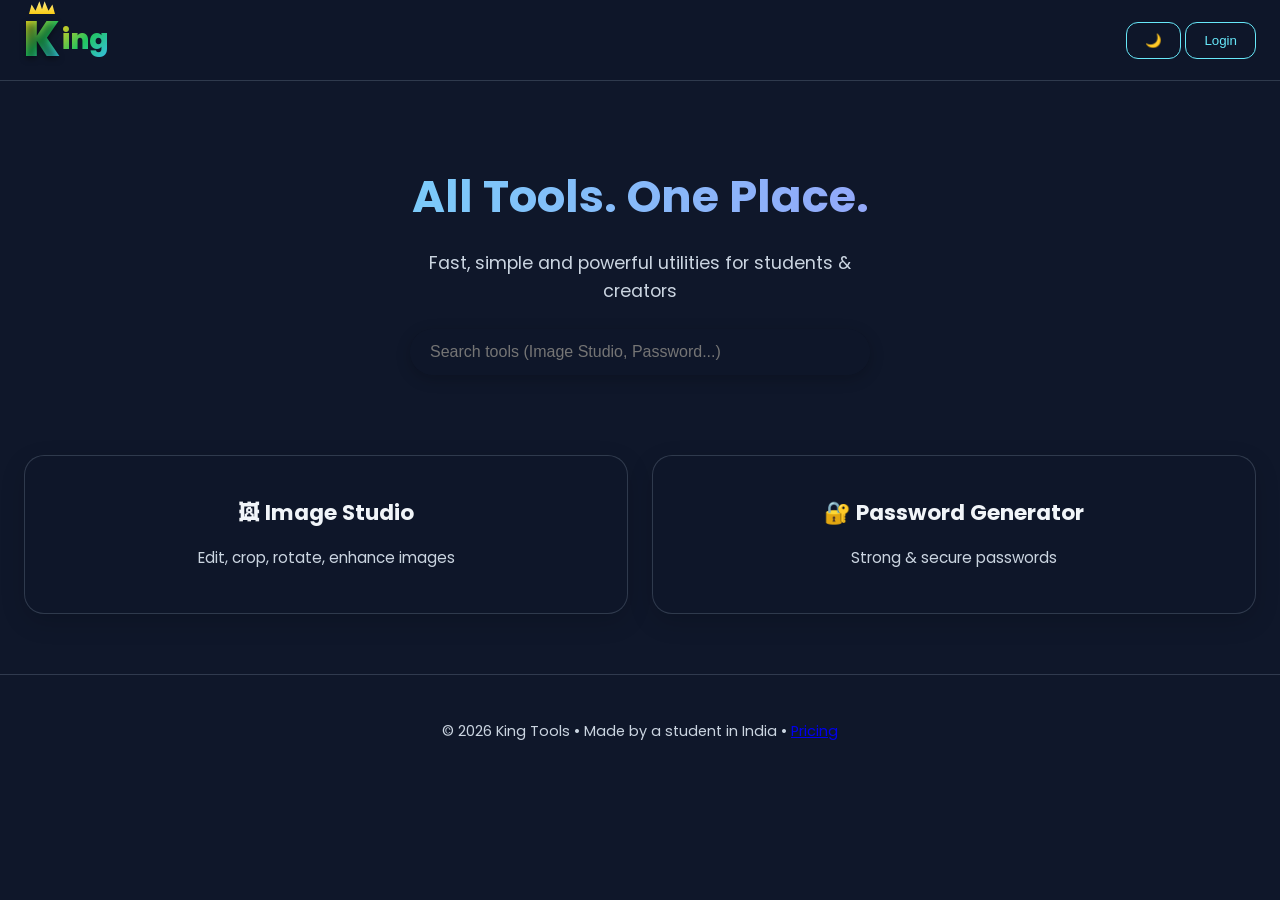
<file: index.html>
<!DOCTYPE html>
<html lang="en">
<head>
    <meta charset="UTF-8">
    <meta name="viewport" content="width=device-width, initial-scale=1.0">
    <title>King Tools — Online Toolkit</title>
    <meta name="description" content="Free online tools for images, PDFs, passwords and more. Made for students & creators.">

    <link href="https://fonts.googleapis.com/css2?family=Poppins:wght@400;500;600&display=swap" rel="stylesheet">
    <link rel="stylesheet" href="css/style.css">

    <script src="js/app.js" defer></script>
</head>
<body>
    <!-- NAV -->
    <nav class="nav">
        <div class="logo">
    <span class="k">K</span>
    <span class="ing">ing</span>
        </div>
        <div>
            <button onclick="toggleTheme()">🌙</button>
            <button onclick="showLoginModal()">Login</button>
        </div>
    </nav>

    <!-- HERO -->
    <section class="hero">
        <h1>All Tools. One Place.</h1>
        <p>Fast, simple and powerful utilities for students & creators</p>
        <input type="text" id="searchInput" placeholder="Search tools (Image Studio, Password...)" onkeyup="searchTools()">
    </section>

    <!-- TOOLS GRID -->
    <section class="tools-grid" id="toolsGrid">
        <!-- Cards will be added by JS or you can keep static -->
        <div class="card" onclick="window.location.href='tools/image-studio.html'">
            <h3>🖼 Image Studio</h3>
            <p>Edit, crop, rotate, enhance images</p>
        </div>

        <div class="card" onclick="window.location.href='tools/password-generator.html'">
            <h3>🔐 Password Generator</h3>
            <p>Strong & secure passwords</p>
        </div>

        <!-- Add more cards here when you create other tools -->
    </section>

    <!-- Login Modal -->
    <div id="loginModal" class="modal">
        <div class="modal-box">
            <h2>Login to King Tools</h2>
            <p>Coming soon - Google Login</p>
            <button onclick="closeLoginModal()">Close</button>
        </div>
    </div>

    <footer>
        <p>© 2026 King Tools • Made by a student in India • <a href="pricing.html">Pricing</a></p>
    </footer>

    <script>
        // Basic functions
        function toggleTheme() {
            document.body.classList.toggle('dark');
            alert("Theme toggle coming soon");
        }

        function showLoginModal() {
            document.getElementById('loginModal').style.display = 'flex';
        }

        function closeLoginModal() {
            document.getElementById('loginModal').style.display = 'none';
        }

        function searchTools() {
            const term = document.getElementById('searchInput').value.toLowerCase();
            const cards = document.querySelectorAll('.card');
            cards.forEach(card => {
                const text = card.textContent.toLowerCase();
                card.style.display = text.includes(term) ? 'block' : 'none';
            });
        }
    </script>
</body>
</html>
</file>
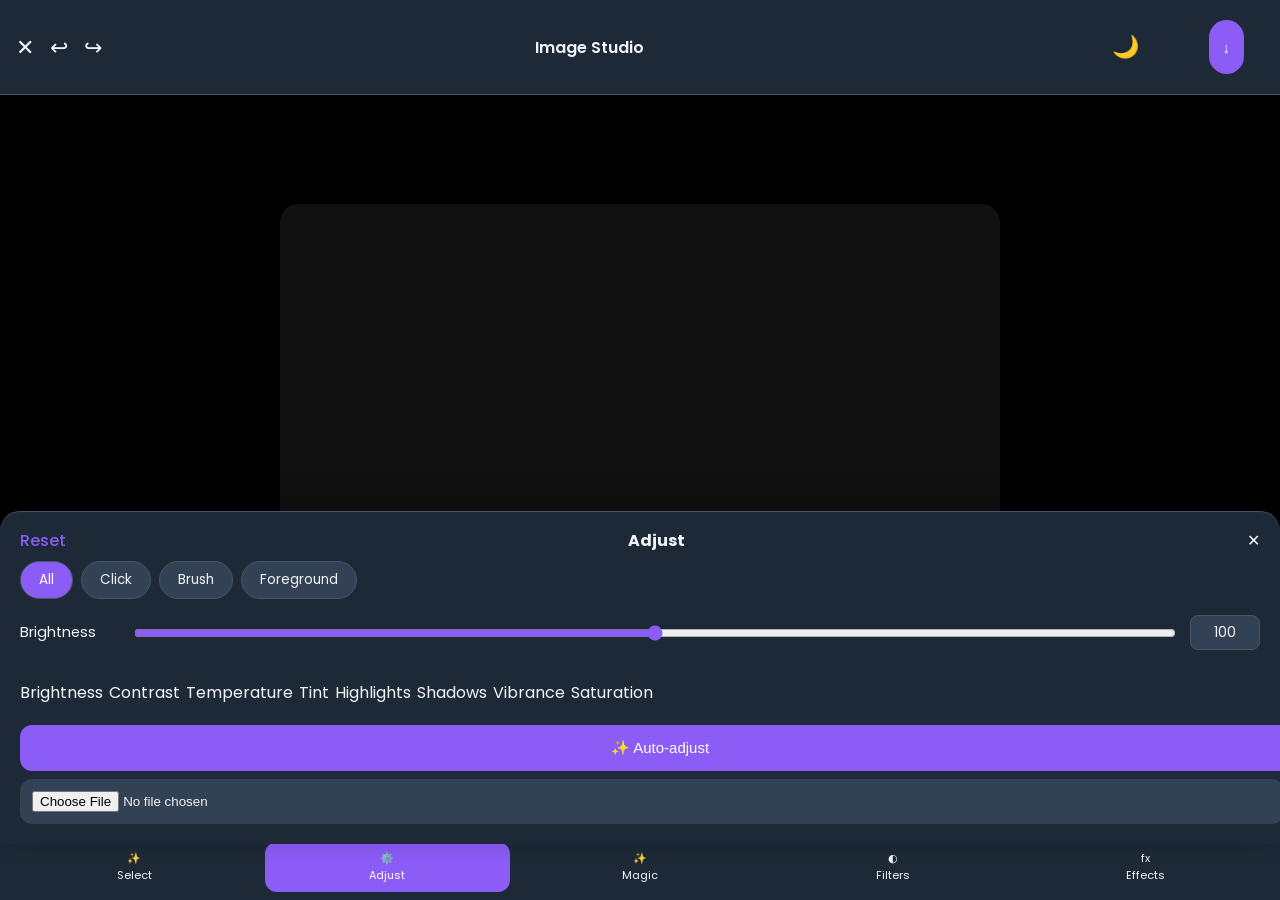
<file: tools/image-studio.html>
<!DOCTYPE html>
<html lang="en">
<head>
    <meta charset="UTF-8">
    <meta name="viewport" content="width=device-width, initial-scale=1.0">
    <title>Image Studio - King Tools</title>
    <link href="https://fonts.googleapis.com/css2?family=Poppins:wght@400;500;600&display=swap" rel="stylesheet">
    <style>
        :root {
            --accent: #8b5cf6;
        }
        [data-theme="dark"] { --bg:#0f172a; --panel:#1e2937; --text:#f1f5f9; --card:#334155; --border:#475569; }
        [data-theme="light"] { --bg:#f8fafc; --panel:#ffffff; --text:#1e2937; --card:#f1f5f9; --border:#e2e8f0; }
        body {
            font-family: 'Poppins', sans-serif;
            background: var(--bg);
            color: var(--text);
            margin: 0;
            height: 100vh;
            overflow: hidden;
            display: flex;
            flex-direction: column;
        }
        .top-bar {
            background: var(--panel);
            padding: 12px 16px;
            display: flex;
            align-items: center;
            justify-content: space-between;
            border-bottom: 1px solid var(--border);
        }
        .canvas-area {
            flex: 1;
            display: flex;
            align-items: center;
            justify-content: center;
            background: #000;
            padding: 16px;
            position: relative;
        }
        .canvas-box {
            width: 100%;
            max-width: 720px;
            height: 100%;
            max-height: 520px;
            background: #111;
            border-radius: 18px;
            position: relative;
            overflow: hidden;
            box-shadow: 0 20px 50px rgba(0,0,0,0.6);
        }
        canvas {
            position: absolute;
            top: 50%; left: 50%;
            transform: translate(-50%, -50%);
            max-width: 100%; max-height: 100%;
            cursor: grab;
        }
        .bottom-nav {
            display: flex;
            background: var(--panel);
            padding: 8px 12px;
            gap: 8px;
            border-top: 1px solid var(--border);
        }
        .nav-item {
            flex: 1;
            text-align: center;
            padding: 8px 4px;
            border-radius: 12px;
            font-size: 11px;
            cursor: pointer;
        }
        .nav-item.active {
            background: var(--accent);
            color: white;
        }
        .adjust-panel {
            background: var(--panel);
            border-top: 1px solid var(--border);
            position: fixed;
            bottom: 56px;
            left: 0;
            right: 0;
            max-height: 48vh;
            box-shadow: 0 -10px 30px rgba(0,0,0,0.3);
            border-radius: 20px 20px 0 0;
            overflow: hidden;
            z-index: 300;
        }
        .adjust-header {
            display: flex;
            justify-content: space-between;
            padding: 16px 20px 8px;
            font-weight: 500;
        }
        .select-area {
            display: flex;
            gap: 8px;
            padding: 0 20px;
            flex-wrap: wrap;
            margin-bottom: 16px;
        }
        .select-btn {
            padding: 8px 18px;
            border-radius: 9999px;
            background: var(--card);
            border: 1px solid var(--border);
            font-size: 13.5px;
            cursor: pointer;
        }
        .select-btn.active {
            background: var(--accent);
            color: white;
        }
        .slider-row {
            display: flex;
            align-items: center;
            gap: 12px;
            padding: 0 20px;
            margin-bottom: 18px;
        }
        .slider-label {
            width: 100px;
            font-size: 14.5px;
        }
        input[type="range"] {
            flex: 1;
            accent-color: var(--accent);
        }
        .value-box {
            width: 52px;
            text-align: center;
            background: var(--card);
            padding: 6px 8px;
            border-radius: 8px;
            border: 1px solid var(--border);
            font-size: 14px;
        }
        button {
            width: 100%;
            padding: 14px;
            margin: 8px 20px;
            border: none;
            border-radius: 12px;
            font-size: 15px;
            cursor: pointer;
        }
        .auto-btn {
            background: var(--accent);
            color: white;
        }
        .theme-toggle {
            background: none;
            border: none;
            font-size: 22px;
            cursor: pointer;
        }
    </style>
</head>
<body data-theme="dark">

    <!-- Top Bar -->
    <div class="top-bar">
        <div style="display:flex;gap:16px;font-size:22px;">
            <span onclick="window.history.back()" style="cursor:pointer;">✕</span>
            <span onclick="undo()" style="cursor:pointer;">↩</span>
            <span onclick="redo()" style="cursor:pointer;">↪</span>
        </div>
        <div style="font-weight:600;">Image Studio</div>
        <div style="display:flex;gap:16px;">
            <button onclick="toggleTheme()" class="theme-toggle">🌙</button>
            <button onclick="downloadImage()" style="background:var(--accent);color:white;padding:6px 14px;border-radius:9999px;">↓</button>
        </div>
    </div>

    <!-- Canvas -->
    <div class="canvas-area">
        <div class="canvas-box" id="canvasBox">
            <canvas id="canvas"></canvas>
            <div id="cropBox" style="position:absolute;border:3px dashed #8b5cf6;background:rgba(139,92,246,0.12);display:none;cursor:move;box-shadow:0 0 0 9999px rgba(0,0,0,0.45);"></div>
        </div>
    </div>

    <!-- Bottom Navigation -->
    <div class="bottom-nav">
        <div class="nav-item" onclick="switchMode(0)">✨<br>Select</div>
        <div class="nav-item active" onclick="switchMode(1)">⚙️<br>Adjust</div>
        <div class="nav-item" onclick="switchMode(2)">✨<br>Magic</div>
        <div class="nav-item" onclick="switchMode(3)">◐<br>Filters</div>
        <div class="nav-item" onclick="switchMode(4)">fx<br>Effects</div>
    </div>

    <!-- Adjust Panel -->
    <div class="adjust-panel" id="adjustPanel">
        <div class="adjust-header">
            <span onclick="resetImage()" style="color:var(--accent);cursor:pointer;">Reset</span>
            <strong>Adjust</strong>
            <span onclick="hideAdjust()" style="cursor:pointer;">✕</span>
        </div>

        <div class="select-area">
            <div class="select-btn active">All</div>
            <div class="select-btn">Click</div>
            <div class="select-btn">Brush</div>
            <div class="select-btn">Foreground</div>
        </div>

        <div class="slider-row">
            <div class="slider-label" id="sliderName">Brightness</div>
            <input type="range" id="mainSlider" min="0" max="200" value="100" oninput="updateSlider()">
            <div class="value-box" id="sliderValue">100</div>
        </div>

        <div style="display:flex;gap:6px;overflow-x:auto;padding:12px 20px;background:var(--panel);">
            <div class="bottom-tab active" onclick="setSlider('brightness')">Brightness</div>
            <div class="bottom-tab" onclick="setSlider('contrast')">Contrast</div>
            <div class="bottom-tab" onclick="setSlider('temperature')">Temperature</div>
            <div class="bottom-tab" onclick="setSlider('tint')">Tint</div>
            <div class="bottom-tab" onclick="setSlider('highlights')">Highlights</div>
            <div class="bottom-tab" onclick="setSlider('shadows')">Shadows</div>
            <div class="bottom-tab" onclick="setSlider('vibrance')">Vibrance</div>
            <div class="bottom-tab" onclick="setSlider('saturation')">Saturation</div>
        </div>

        <button class="auto-btn" onclick="autoEnhance()">✨ Auto-adjust</button>

        <div style="padding:0 20px 20px;">
            <input type="file" id="upload" accept="image/*" style="width:100%;padding:12px;background:var(--card);border-radius:12px;color:var(--text);">
        </div>
    </div>

    <script>
        // Full working code with all fixes (canvas always visible, all sliders, crop, rotate, etc.)
        const canvas = document.getElementById("canvas");
        const ctx = canvas.getContext("2d", { willReadFrequently: true });
        const cropBox = document.getElementById("cropBox");

        let originalImage = null;
        let scale = 1, zoomLevel = 1, offsetX = 0, offsetY = 0;
        let brightness = 100, contrast = 100, saturation = 100, temperature = 0, highlights = 0, shadows = 0, vibrance = 100, tint = 0;
        let isCropping = false;
        let historyStack = [];
        let currentSliderType = "brightness";

        function toggleTheme() {
            const current = document.body.getAttribute("data-theme") === "dark" ? "light" : "dark";
            document.body.setAttribute("data-theme", current);
            localStorage.setItem("theme", current);
        }

        document.getElementById("upload").addEventListener("change", e => {
            const file = e.target.files[0];
            if (!file) return;
            const img = new Image();
            img.src = URL.createObjectURL(file);
            img.onload = () => {
                originalImage = img;
                resetCanvas();
                renderImage();
                saveToHistory();
            };
        });

        function resetCanvas() {
            const box = document.getElementById("canvasBox");
            const ratio = Math.min(box.clientWidth * 0.92 / originalImage.width, box.clientHeight * 0.92 / originalImage.height);
            canvas.width = originalImage.width * ratio;
            canvas.height = originalImage.height * ratio;
            scale = ratio;
            zoomLevel = 1; offsetX = offsetY = 0;
            brightness = contrast = saturation = 100;
            temperature = highlights = shadows = vibrance = tint = 0;
            renderImage();
        }

        function renderImage() {
            if (!originalImage) return;
            ctx.clearRect(0, 0, canvas.width, canvas.height);
            const w = originalImage.width * scale * zoomLevel;
            const h = originalImage.height * scale * zoomLevel;
            const x = (canvas.width - w) / 2 + offsetX;
            const y = (canvas.height - h) / 2 + offsetY;

            ctx.save();
            ctx.filter = `brightness(\( {brightness}%) contrast( \){contrast}%) saturate(\( {saturation}%) hue-rotate( \){temperature}deg)`;
            ctx.drawImage(originalImage, x, y, w, h);
            ctx.restore();
        }

        function updateSlider() {
            const val = parseFloat(document.getElementById("mainSlider").value);
            document.getElementById("sliderValue").textContent = Math.round(val);

            if (currentSliderType === "brightness") brightness = val;
            else if (currentSliderType === "contrast") contrast = val;
            else if (currentSliderType === "temperature") temperature = val - 100;
            else if (currentSliderType === "tint") tint = val - 100;
            else if (currentSliderType === "highlights") highlights = val - 100;
            else if (currentSliderType === "shadows") shadows = val - 100;
            else if (currentSliderType === "vibrance") vibrance = val;
            else if (currentSliderType === "saturation") saturation = val;

            renderImage();
        }

        function setSlider(type) {
            currentSliderType = type;
            const names = {brightness:"Brightness", contrast:"Contrast", temperature:"Temperature", tint:"Tint", highlights:"Highlights", shadows:"Shadows", vibrance:"Vibrance", saturation:"Saturation"};
            const values = {brightness:brightness, contrast:contrast, temperature:temperature+100, tint:tint+100, highlights:highlights+100, shadows:shadows+100, vibrance:vibrance, saturation:saturation};

            document.getElementById("sliderName").textContent = names[type];
            document.getElementById("mainSlider").value = values[type];
            document.getElementById("sliderValue").textContent = Math.round(values[type]);
        }

        function autoEnhance() {
            brightness = 115; contrast = 118; saturation = 110; temperature = 5; highlights = 10; shadows = -8;
            renderImage();
            setSlider("brightness");
        }

        function resetImage() {
            if (originalImage) resetCanvas();
            renderImage();
        }

        function downloadImage() {
            const link = document.createElement("a");
            link.download = "edited-image.png";
            link.href = canvas.toDataURL("image/png");
            link.click();
        }

        function saveToHistory() {
            historyStack.push(canvas.toDataURL());
            if (historyStack.length > 25) historyStack.shift();
        }

        function undo() {
            if (historyStack.length < 2) return;
            historyStack.pop();
            const prev = historyStack[historyStack.length-1];
            const img = new Image();
            img.src = prev;
            img.onload = () => { originalImage = img; renderImage(); };
        }

        function redo() { /* placeholder */ }

        // Crop
        function startCropMode() {
            if (!originalImage) return;
            isCropping = true;
            cropBox.style.display = "block";
            cropBox.style.left = "25%";
            cropBox.style.top = "25%";
            cropBox.style.width = "50%";
            cropBox.style.height = "50%";
        }

        function applyCrop() {
            if (!isCropping || !originalImage) return;
            const rect = cropBox.getBoundingClientRect();
            const cRect = canvas.getBoundingClientRect();
            const r = scale * zoomLevel;
            const cropX = (rect.left - cRect.left) / r;
            const cropY = (rect.top - cRect.top) / r;
            const cropW = rect.width / r;
            const cropH = rect.height / r;

            const temp = document.createElement("canvas");
            const tctx = temp.getContext("2d");
            temp.width = cropW; temp.height = cropH;
            tctx.drawImage(originalImage, cropX, cropY, cropW, cropH, 0, 0, cropW, cropH);

            const newImg = new Image();
            newImg.src = temp.toDataURL();
            newImg.onload = () => {
                originalImage = newImg;
                resetCanvas();
                renderImage();
                saveToHistory();
                cancelCrop();
            };
        }

        function cancelCrop() {
            isCropping = false;
            cropBox.style.display = "none";
        }

        // Pan
        let dragging = false, startX, startY;
        function startPan(e) {
            if (zoomLevel <= 1) return;
            dragging = true;
            const rect = canvas.getBoundingClientRect();
            startX = (e.touches ? e.touches[0].clientX : e.clientX) - rect.left;
            startY = (e.touches ? e.touches[0].clientY : e.clientY) - rect.top;
        }
        function doPan(e) {
            if (!dragging) return;
            const rect = canvas.getBoundingClientRect();
            const x = (e.touches ? e.touches[0].clientX : e.clientX) - rect.left;
            const y = (e.touches ? e.touches[0].clientY : e.clientY) - rect.top;
            offsetX += x - startX;
            offsetY += y - startY;
            startX = x; startY = y;
            renderImage();
        }
        function endPan() { dragging = false; }

        canvas.addEventListener("mousedown", startPan);
        canvas.addEventListener("mousemove", doPan);
        canvas.addEventListener("mouseup", endPan);
        canvas.addEventListener("mouseleave", endPan);
        canvas.addEventListener("touchstart", startPan);
        canvas.addEventListener("touchmove", doPan);
        canvas.addEventListener("touchend", endPan);

        // Mode switch
        function switchMode(n) {
            document.querySelectorAll('.nav-item').forEach((el, i) => el.classList.toggle('active', i === n));
            document.getElementById("adjustPanel").style.display = (n === 1) ? "block" : "none";
            if (n === 1) setSlider("brightness");
        }

        function hideAdjust() {
            document.getElementById("adjustPanel").style.display = "none";
            document.querySelectorAll('.nav-item').forEach(el => el.classList.remove('active'));
        }

        window.onload = () => {
            console.log("✅ King Tools Image Studio – Fully fixed & professional version");
            switchMode(1);
        };
    </script>
</body>
</html>
</file>
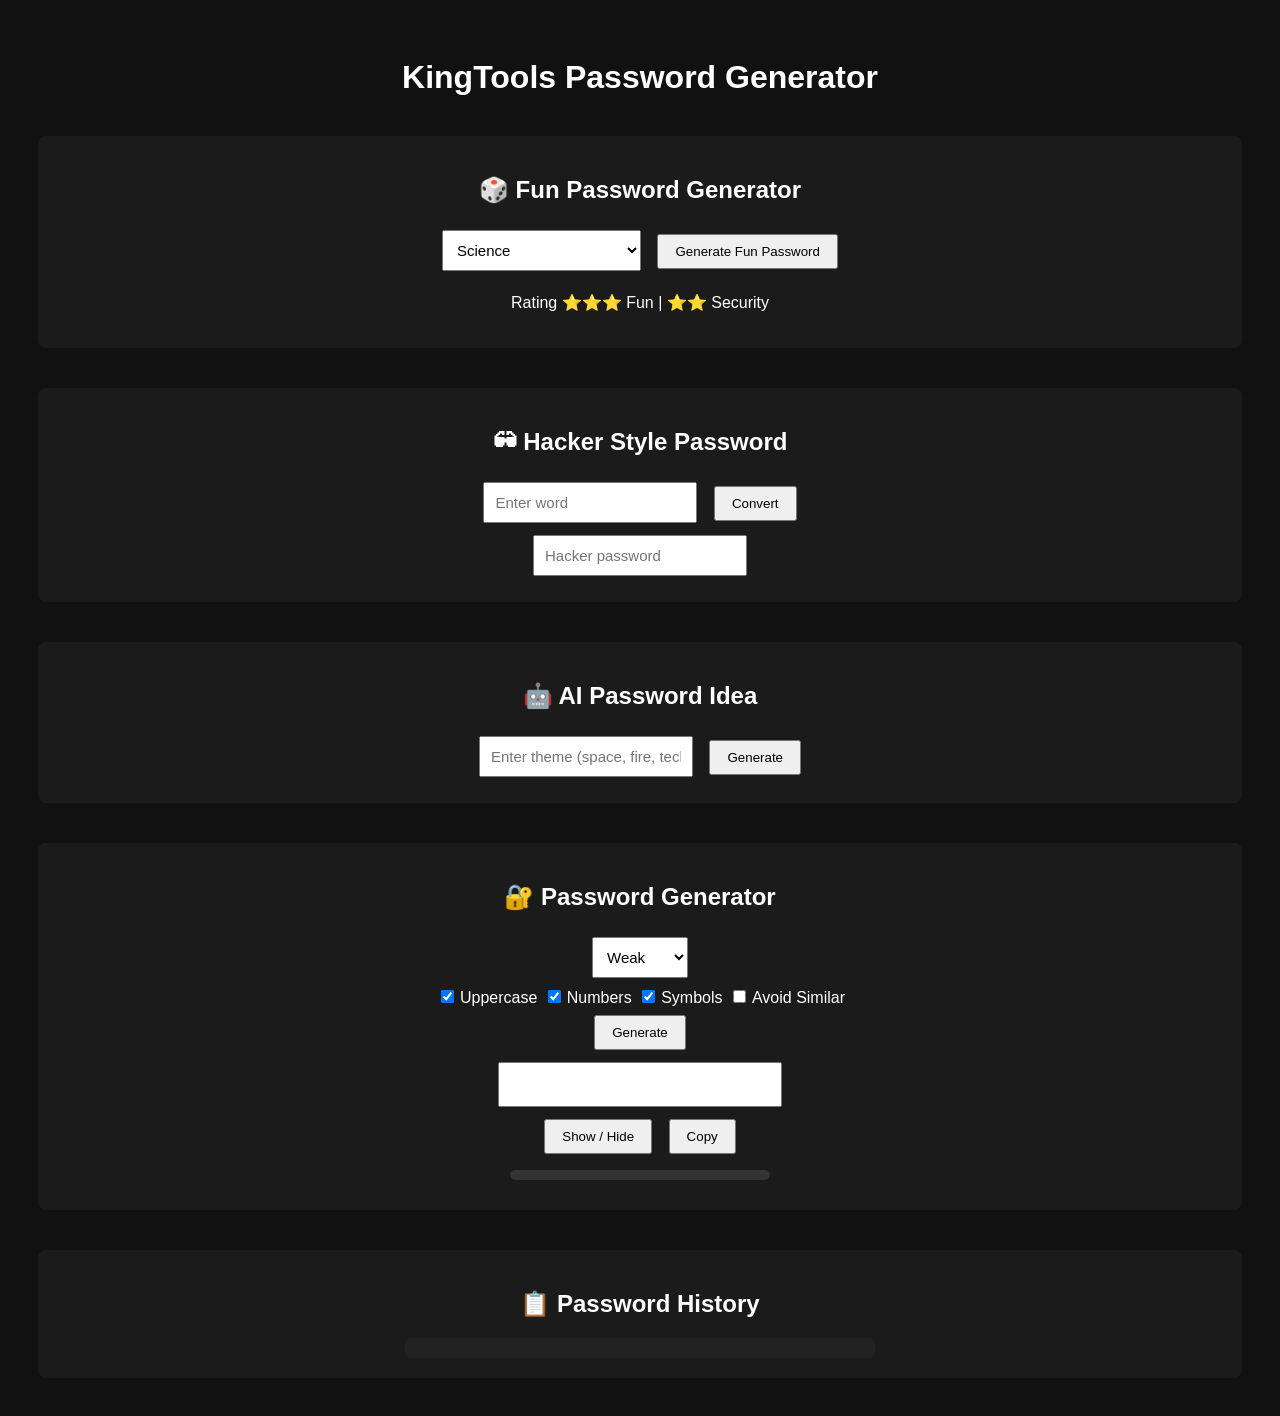
<file: tools/password-generator.html>
<!DOCTYPE html>
<html>
<head>

<title>Password Generator - KingTools</title>

<style>

body{
font-family:Arial;
background:#111;
color:white;
text-align:center;
padding:30px;
}

section{
margin-top:40px;
padding:20px;
background:#1b1b1b;
border-radius:8px;
}

input,select{
padding:10px;
margin:6px;
font-size:15px;
}

button{
padding:8px 16px;
margin:6px;
cursor:pointer;
}

#password{
width:260px;
font-size:18px;
}

#strengthContainer{
width:260px;
height:10px;
background:#333;
margin:10px auto;
border-radius:5px;
}

#strengthBar{
height:10px;
width:0%;
background:red;
border-radius:5px;
transition:0.3s;
}

#history{
max-width:450px;
margin:auto;
background:#222;
padding:10px;
border-radius:6px;
}

.history-item{
display:flex;
justify-content:space-between;
padding:6px;
border-bottom:1px solid #444;
}

</style>

</head>

<body>

<h1>KingTools Password Generator</h1>

<!-- FUN PASSWORD -->

<section>

<h2>🎲 Fun Password Generator</h2>

<select id="funType">

<option value="science">Science</option>
<option value="history">History</option>
<option value="celebrity">Celebrities & Cricketers</option>
<option value="rhymes">Rhyming Words</option>

</select>

<button onclick="generateFun()">Generate Fun Password</button>

<p>Rating ⭐⭐⭐ Fun | ⭐⭐ Security</p>

</section>


<!-- HACKER STYLE -->

<section>

<h2>🕶 Hacker Style Password</h2>

<input id="hackerInput" placeholder="Enter word">

<button onclick="hackerConvert()">Convert</button>

<br>

<input id="hackerOutput" placeholder="Hacker password">

</section>


<!-- AI STYLE -->

<section>

<h2>🤖 AI Password Idea</h2>

<input id="themeInput" placeholder="Enter theme (space, fire, tech)">

<button onclick="aiGenerate()">Generate</button>

</section>


<!-- MAIN PASSWORD -->

<section>

<h2>🔐 Password Generator</h2>

<select id="strengthSelect">

<option value="weak">Weak</option>
<option value="medium">Medium</option>
<option value="strong">Strong</option>

</select>

<br>

<label><input type="checkbox" id="uppercase" checked>Uppercase</label>

<label><input type="checkbox" id="numbers" checked>Numbers</label>

<label><input type="checkbox" id="symbols" checked>Symbols</label>

<label><input type="checkbox" id="avoidSimilar">Avoid Similar</label>

<br>

<button onclick="generatePassword()">Generate</button>

<br>

<input type="password" id="password">

<br>

<button onclick="togglePassword()">Show / Hide</button>

<button onclick="copyPassword()">Copy</button>

<div id="strengthContainer">
<div id="strengthBar"></div>
</div>

</section>


<!-- HISTORY -->

<section>

<h2>📋 Password History</h2>

<div id="history"></div>

</section>


<script>

function randomChar(chars){
return chars[Math.floor(Math.random()*chars.length)];
}


function generatePassword(){

let strength=document.getElementById("strengthSelect").value;

let length=10;

if(strength==="weak") length=6;
if(strength==="medium") length=10;
if(strength==="strong") length=16;

let chars="abcdefghijklmnopqrstuvwxyz";

if(document.getElementById("uppercase").checked)
chars+="ABCDEFGHIJKLMNOPQRSTUVWXYZ";

if(document.getElementById("numbers").checked)
chars+="0123456789";

if(document.getElementById("symbols").checked)
chars+="@#$%&*!?";

if(document.getElementById("avoidSimilar").checked)
chars=chars.replace(/[O0Il1]/g,"");

let password="";

for(let i=0;i<length;i++)
password+=randomChar(chars);

document.getElementById("password").value=password;

updateStrength(password);

addHistory(password);

}



function updateStrength(pass){

let score=0;

if(pass.length>8) score++;
if(/[A-Z]/.test(pass)) score++;
if(/[0-9]/.test(pass)) score++;
if(/[@#$%&*!?]/.test(pass)) score++;
if(pass.length>14) score++;

let bar=document.getElementById("strengthBar");

bar.style.width=(score*20)+"%";

if(score<=2)
bar.style.background="red";

else if(score<=4)
bar.style.background="orange";

else
bar.style.background="lime";

}



function copyPassword(){

let pass=document.getElementById("password");

navigator.clipboard.writeText(pass.value);

alert("Password copied");

}



function togglePassword(){

let pass=document.getElementById("password");

pass.type=pass.type==="password"?"text":"password";

}



function addHistory(password){

let history=document.getElementById("history");

let item=document.createElement("div");

item.className="history-item";

let text=document.createElement("span");

text.innerText=password;

let btn=document.createElement("button");

btn.innerText="Copy";

btn.onclick=function(){
navigator.clipboard.writeText(password);
};

item.appendChild(text);
item.appendChild(btn);

history.prepend(item);

}



function hackerConvert(){

let t=document.getElementById("hackerInput").value;

let r=t.replace(/a/gi,"@")
.replace(/s/gi,"$")
.replace(/o/gi,"0")
.replace(/i/gi,"!")
.replace(/e/gi,"3")
.replace(/t/gi,"7");

document.getElementById("hackerOutput").value=r;

addHistory(r);

}



function aiGenerate(){

let theme=document.getElementById("themeInput").value;

let words=["rocket","nova","storm","tiger","dragon","quantum","shadow","galaxy","phoenix","cosmic"];

let word=words[Math.floor(Math.random()*words.length)];

let pass=theme+word+Math.floor(Math.random()*100);

document.getElementById("password").value=pass;

addHistory(pass);

updateStrength(pass);

}



function generateFun(){

let type=document.getElementById("funType").value;

let list={

science:[
"Atom","Quantum","Photon","Nebula","Cosmos","Electron","Proton","Neutron",
"Galaxy","Nova","Gravity","Fusion","Plasma","Orbit","Satellite","Asteroid",
"Comet","Spectrum","Laser","Photonics"
],

history:[
"Newton","Einstein","Tesla","Darwin","Galileo","Curie","Hawking",
"Archimedes","Aristotle","DaVinci","Napoleon","Cleopatra",
"Alexander","Caesar","Lincoln","Churchill","Mandela","Gandhi",
"Ashoka","Akbar","Shivaji"
],

celebrity:[
"Messi","Ronaldo","Beyonce","Drake","TaylorSwift","Shakira",
"Selena","Ariana","TheRock","TomCruise","Keanu","Zendaya",
"Rihanna","EdSheeran","BrunoMars","JustinBieber",
"Virat","Rohit","Dhoni","Sachin","Kohli","Hardik","Gill",
"Pant","Rahul","Jadeja","Bumrah","Surya"
],

rhymes:[
"FireWire","PowerTower","RocketPocket","MagicLogic",
"SpeedSeed","NightLight","CoolTool","BrightKnight",
"StarCar","DreamStream","QuickTrick","SkyFly",
"BoldGold","BrainTrain","FlashDash"
]

};

let word1=list[type][Math.floor(Math.random()*list[type].length)];

let word2=list[type][Math.floor(Math.random()*list[type].length)];

let pass=word1+word2+Math.floor(Math.random()*100);

document.getElementById("password").value=pass;

addHistory(pass);

updateStrength(pass);

}

</script>

</body>
</html>
</file>
<file: css/style.css>
/* ===========================
   KING TOOLS - MODERN EYE-FRIENDLY CSS
   Glassmorphism + Soft Dark Theme
=========================== */

:root {
    /* Eye-friendly dark base */
    --bg: #0f172a;           /* Soft deep slate - very comfortable for long use */
    --glass: rgba(15, 23, 42, 0.75);     /* Slightly warmer glass */
    --glass-border: rgba(148, 163, 184, 0.25);
    --accent: #a78bfa;       /* Soft violet accent - less harsh than bright neon */
    --neon: #67e8f9;         /* Soft cyan for highlights */
    --text: #f1f5f9;         /* Soft off-white - easier on eyes */
    --subtext: #cbd5e1;
    --success: #4ade80;
}

body {
    margin: 0;
    font-family: 'Poppins', system-ui, sans-serif;
    background: var(--bg);
    color: var(--text);
    overflow-x: hidden;
    line-height: 1.6;
    transition: background 0.4s ease;
}

/* Light mode (optional - toggle will switch) */
body.light {
    --bg: #f8fafc;
    --glass: rgba(255, 255, 255, 0.85);
    --glass-border: rgba(148, 163, 184, 0.3);
    --accent: #7c3aed;
    --neon: #06b6d4;
    --text: #0f172a;
    --subtext: #475569;
}

/* Page load animation */
body {
    opacity: 0;
    transition: opacity 0.6s ease;
}
body.loaded {
    opacity: 1;
}

/* ===========================
   NAVBAR & LOGO (Your Crown + K idea)
=========================== */
nav {
    display: flex;
    justify-content: space-between;
    align-items: center;
    padding: 16px 24px;
    background: var(--glass);
    backdrop-filter: blur(16px);
    -webkit-backdrop-filter: blur(16px);
    border-bottom: 1px solid var(--glass-border);
    position: sticky;
    top: 0;
    z-index: 100;
}
/* ===========================
   KING LOGO (CUSTOM CROWN VERSION)
=========================== */

.logo {
    display: flex;
    align-items: center;
    font-family: 'Poppins', sans-serif;
}

/* K with crown */
.logo .k {
    position: relative;
    font-size: 48px;
    font-weight: 900;
    line-height: 1;

    /* Same gradient for all letters */
    background: linear-gradient(
        135deg,
        #facc15,   /* gold */
        #22c55e,   /* green */
        #38bdf8    /* blue */
    );

    -webkit-background-clip: text;
    -webkit-text-fill-color: transparent;

    text-shadow: 0 3px 6px rgba(0,0,0,0.4);
}

/* Custom crown (NOT emoji) */
.logo .k::before {
    content: "";
    position: absolute;
    top: -18px;
    left: 50%;
    transform: translateX(-50%);

    width: 26px;
    height: 16px;

    background: linear-gradient(
        to bottom,
        #fff3a3,
        #facc15
    );

    /* Crown shape */
    clip-path: polygon(
        0% 100%, 
        10% 40%, 
        25% 80%, 
        40% 20%, 
        50% 70%, 
        60% 20%, 
        75% 80%, 
        90% 40%, 
        100% 100%
    );

    box-shadow: 0 2px 4px rgba(0,0,0,0.3);
}

/* "ing" SAME STYLE as K */
.logo .ing {
    font-size: 28px;
    font-weight: 800;
    margin-left: 2px;

    background: linear-gradient(
        135deg,
        #facc15,
        #22c55e,
        #38bdf8
    );

    -webkit-background-clip: text;
    -webkit-text-fill-color: transparent;
}
/* ===========================


/* ===========================
   HERO
=========================== */
.hero {
    text-align: center;
    padding: 80px 20px 60px;
}

.hero h1 {
    font-size: 2.8rem;
    margin: 0 0 16px;
    background: linear-gradient(90deg, var(--neon), var(--accent));
    -webkit-background-clip: text;
    -webkit-text-fill-color: transparent;
}

.hero p {
    color: var(--subtext);
    font-size: 1.1rem;
    max-width: 500px;
    margin: 0 auto 24px;
}

.hero input {
    padding: 14px 20px;
    width: 90%;
    max-width: 420px;
    border-radius: 9999px;
    border: none;
    outline: none;
    background: var(--glass);
    color: var(--text);
    backdrop-filter: blur(12px);
    font-size: 1rem;
    box-shadow: 0 4px 15px rgba(0, 0, 0, 0.2);
}

/* ===========================
   TOOLS GRID
=========================== */
.tools-grid {
    display: grid;
    grid-template-columns: repeat(auto-fit, minmax(200px, 1fr));
    gap: 24px;
    padding: 20px 24px;
    max-width: 1400px;
    margin: 0 auto;
}

.card {
    background: var(--glass);
    padding: 28px 20px;
    border-radius: 20px;
    text-align: center;
    cursor: pointer;
    backdrop-filter: blur(16px);
    border: 1px solid var(--glass-border);
    transition: all 0.3s cubic-bezier(0.4, 0, 0.2, 1);
    box-shadow: 0 8px 25px rgba(0, 0, 0, 0.15);
}

.card:hover {
    transform: translateY(-8px) scale(1.04);
    box-shadow: 0 15px 35px rgba(103, 232, 249, 0.25);
    border-color: var(--neon);
}

.card h3 {
    margin: 12px 0 8px;
    font-size: 1.35rem;
}

.card p {
    color: var(--subtext);
    font-size: 0.95rem;
}

.card.premium {
    border-color: #facc15;
    position: relative;
}

.card.premium::after {
    content: "PRO";
    position: absolute;
    top: 12px;
    right: 12px;
    font-size: 10px;
    padding: 2px 8px;
    background: #facc15;
    color: #000;
    border-radius: 9999px;
    font-weight: 600;
}

/* ===========================
   BUTTONS & INTERACTIONS
=========================== */
button {
    position: relative;
    overflow: hidden;
    background: transparent;
    border: 1.5px solid var(--neon);
    color: var(--neon);
    padding: 10px 18px;
    border-radius: 12px;
    cursor: pointer;
    font-weight: 500;
    transition: all 0.3s ease;
}

button:hover {
    background: var(--neon);
    color: #0f172a;
    box-shadow: 0 0 20px rgba(103, 232, 249, 0.6);
}

button:active::after {
    width: 200px;
    height: 200px;
}

/* Ripple */
button::after {
    content: "";
    position: absolute;
    width: 0;
    height: 0;
    background: rgba(255,255,255,0.4);
    border-radius: 50%;
    top: 50%;
    left: 50%;
    transform: translate(-50%, -50%);
    transition: width 0.6s, height 0.6s;
}

/* ===========================
   MODALS
=========================== */
.modal {
    display: none;
    position: fixed;
    top: 0; left: 0;
    width: 100%; height: 100%;
    background: rgba(0,0,0,0.75);
    justify-content: center;
    align-items: center;
    z-index: 1000;
    backdrop-filter: blur(8px);
}

.modal-box {
    background: var(--glass);
    padding: 32px;
    border-radius: 20px;
    width: 90%;
    max-width: 380px;
    border: 1px solid var(--glass-border);
    box-shadow: 0 20px 50px rgba(0,0,0,0.4);
    animation: modalPop 0.4s cubic-bezier(0.34, 1.56, 0.64, 1);
}

/* ===========================
   FOOTER & MISC
=========================== */
footer {
    text-align: center;
    padding: 30px 20px;
    color: var(--subtext);
    font-size: 0.9rem;
    border-top: 1px solid var(--glass-border);
    margin-top: 40px;
}

/* Animations */
@keyframes modalPop {
    from { transform: scale(0.7) translateY(40px); opacity: 0; }
    to { transform: scale(1) translateY(0); opacity: 1; }
}

/* Responsive */
@media (max-width: 768px) {
    .hero h1 { font-size: 2.2rem; }
    .tools-grid { grid-template-columns: repeat(auto-fit, minmax(160px, 1fr)); gap: 16px; }
    .card { padding: 20px 16px; }
    .main {
        flex-direction: column;
    }

    .panel {
        position: fixed;
        bottom: 0;
        left: 0;
        width: 100%;
        max-height: 45vh;
        overflow-y: auto;
        border-radius: 20px 20px 0 0;
        z-index: 999;
    }

    .editor {
        margin-bottom: 50vh; /* space for panel */
    }
}
</file>
